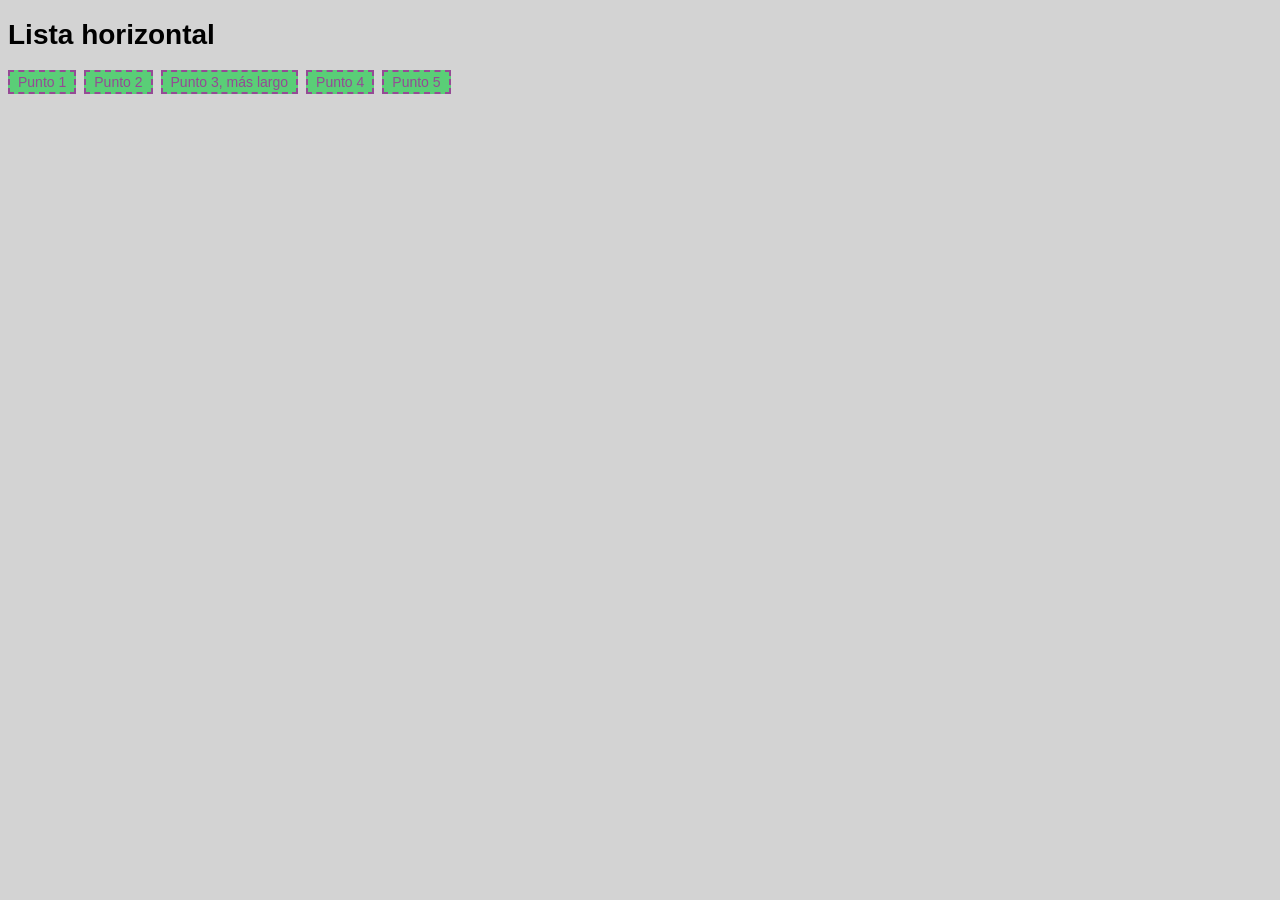
<file: 01-lista-horizontal/index.html>
<!DOCTYPE html>
<html lang="es">
<head>
  <meta charset="utf-8">
  <meta name="viewport" content="width=device-width, initial-scale=1.0">
  <title>Lista horizontal</title>
  <link rel="stylesheet" href="style.css">
</head>
<body>
  <h1>Lista horizontal</h1>
  <ul>
    <li>Punto 1</li>
    <li>Punto 2</li>
    <li>Punto 3, más largo</li>
    <li>Punto 4</li>
    <li>Punto 5</li>
  </ul>
</body>
</html>
</file>
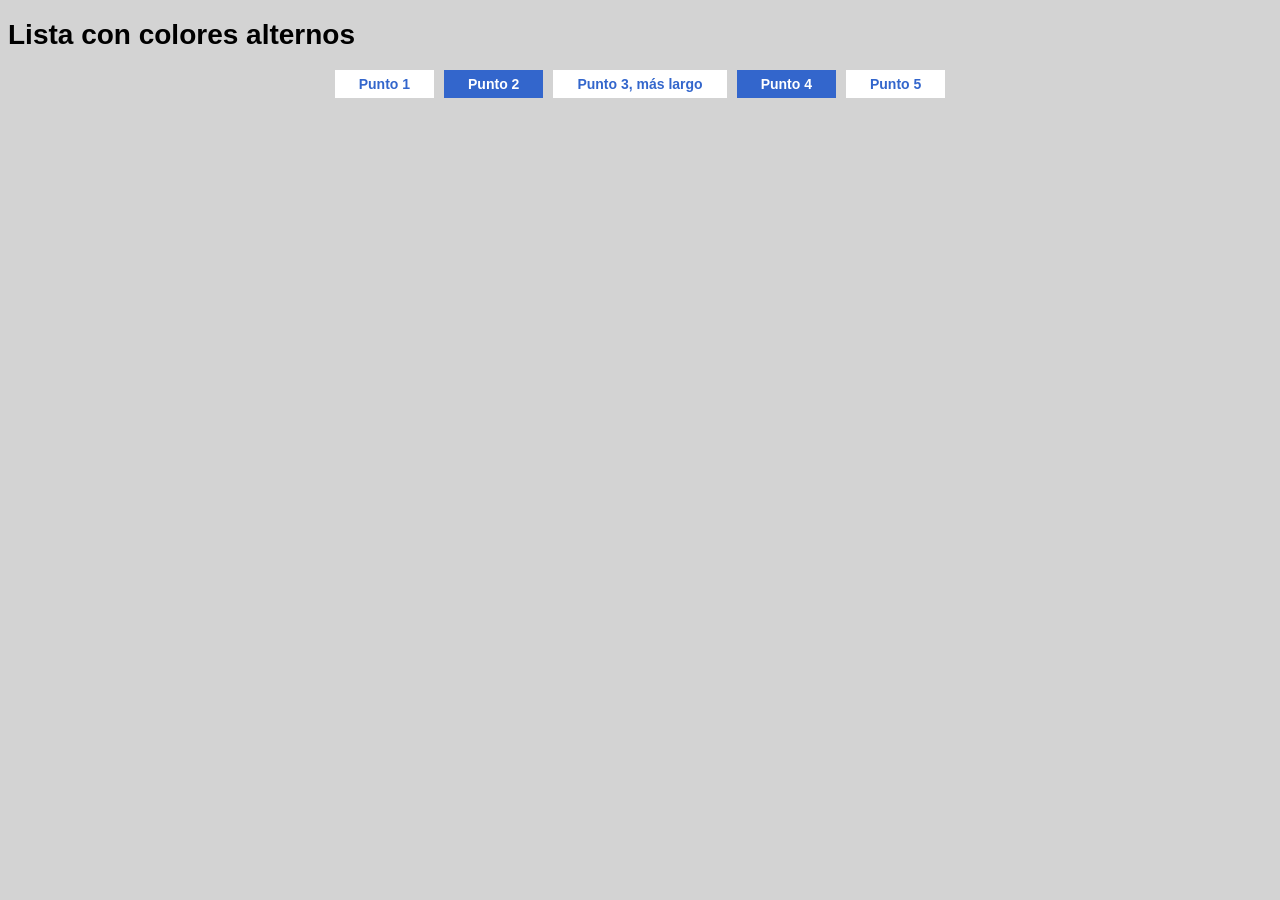
<file: 02-lista-alternada/index.html>
<!DOCTYPE html>
<html lang="es">
<head>
  <meta charset="utf-8">
  <meta name="viewport" content="width=device-width, initial-scale=1.0">
  <title>Lista con colores alternos</title>
  <link rel="stylesheet" href="style.css">
</head>
<body>
  <h1>Lista con colores alternos</h1>
  <ul>
    <li>Punto 1</li>
    <li class="azul">Punto 2</li>
    <li>Punto 3, más largo</li>
    <li class="azul">Punto 4</li>
    <li>Punto 5</li>
  </ul>
</body>
</html>
</file>
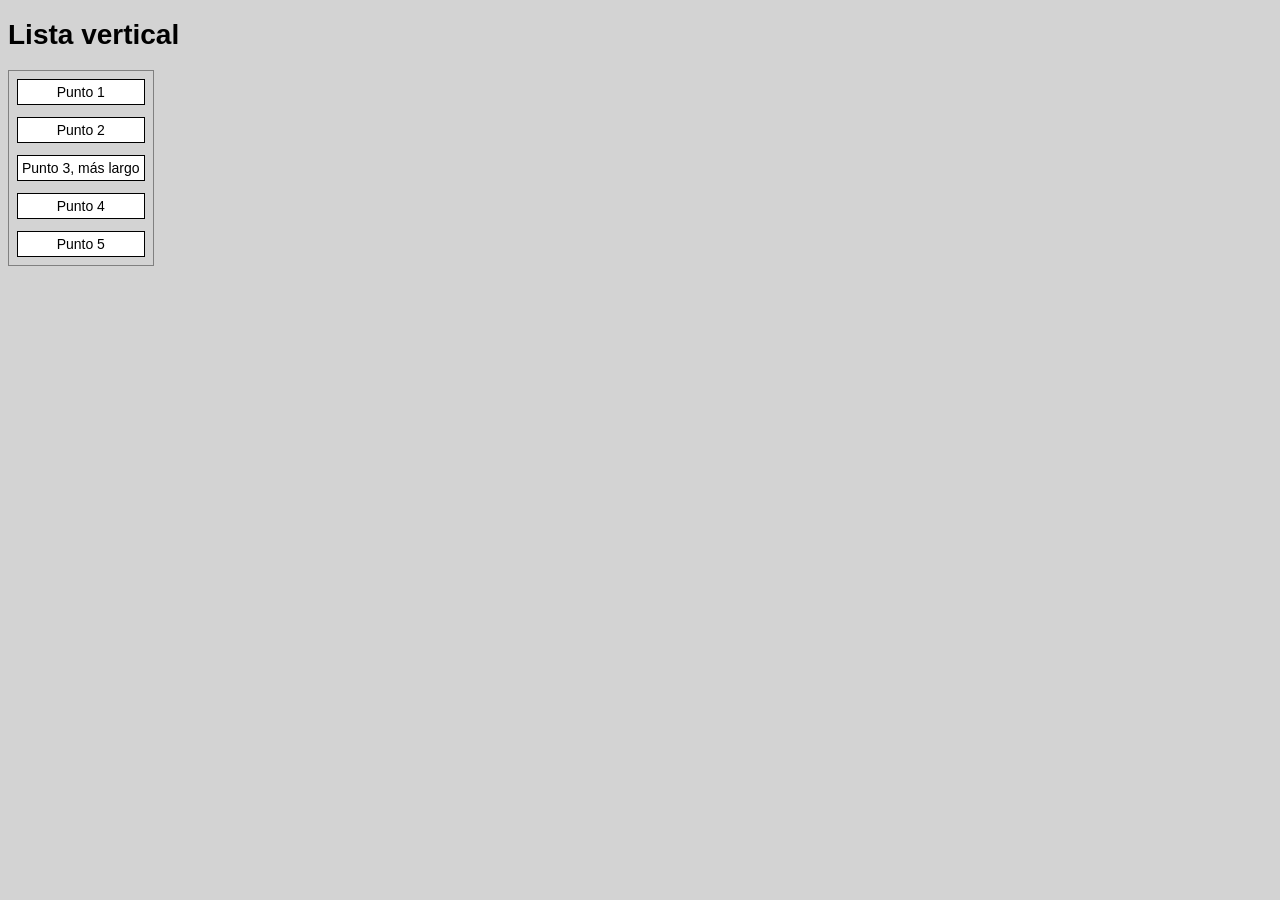
<file: 03-lista-vertical/index.html>
<!DOCTYPE html>
<html lang="es">
<head>
  <meta charset="utf-8">
  <meta name="viewport" content="width=device-width, initial-scale=1.0">
  <title>Lista vertical</title>
  <link rel="stylesheet" href="style.css">
</head>
<body>
  <h1>Lista vertical</h1>
  <ul>
    <li>Punto 1</li>
    <li>Punto 2</li>
    <li>Punto 3, más largo</li>
    <li>Punto 4</li>
    <li>Punto 5</li>
  </ul>
</body>
</html>
</file>
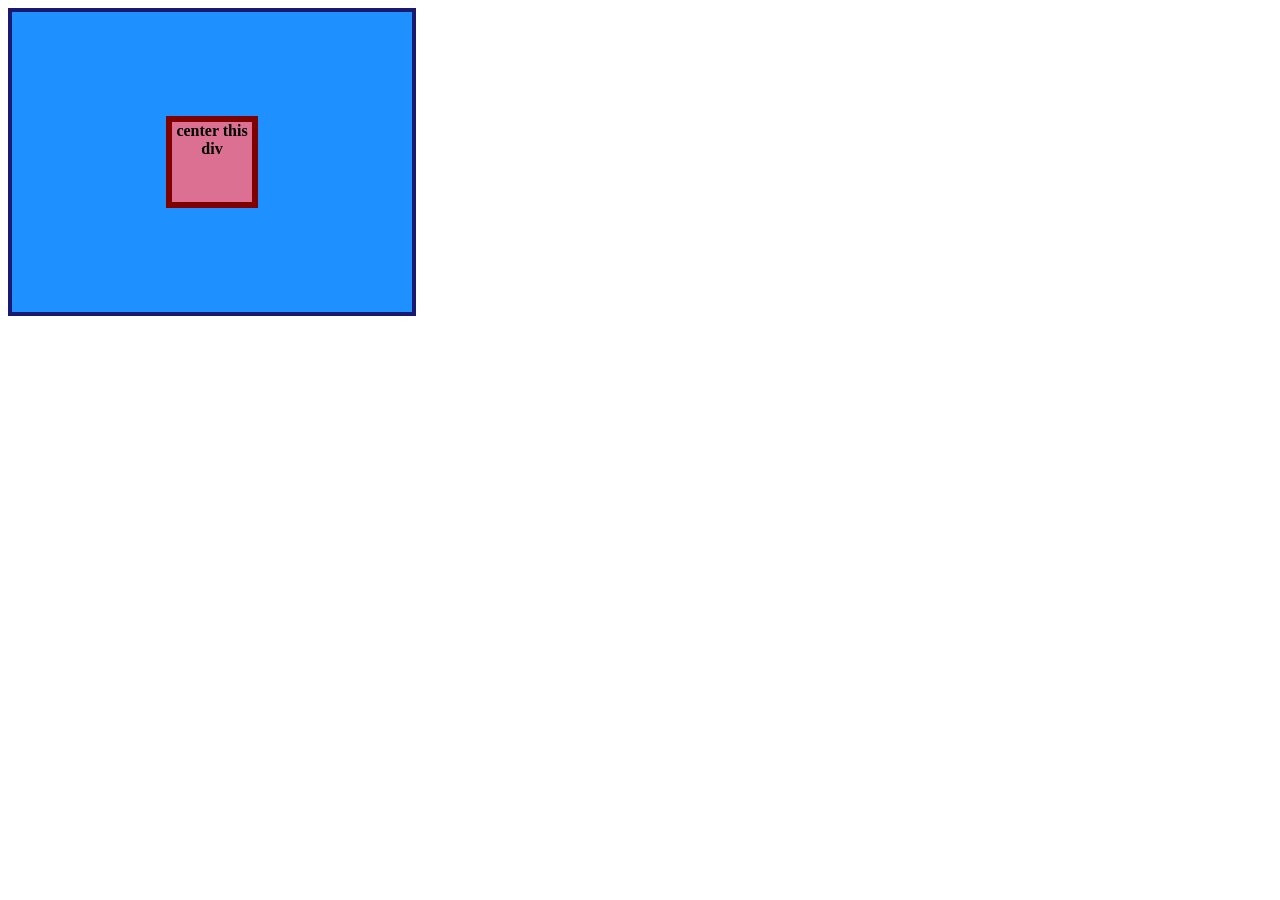
<file: 04-flex-center/index.html>
<!DOCTYPE html>
<html lang="en">
  <head>
    <meta charset="UTF-8">
    <meta http-equiv="X-UA-Compatible" content="IE=edge">
    <meta name="viewport" content="width=device-width, initial-scale=1.0">
    <title>CENTER THIS DIV</title>
    <link rel="stylesheet" href="style.css">
  </head>
  <body>
    <div class="container">
      <div class="box">center this div</div>
    </div>
  </body>
</html>
</file>
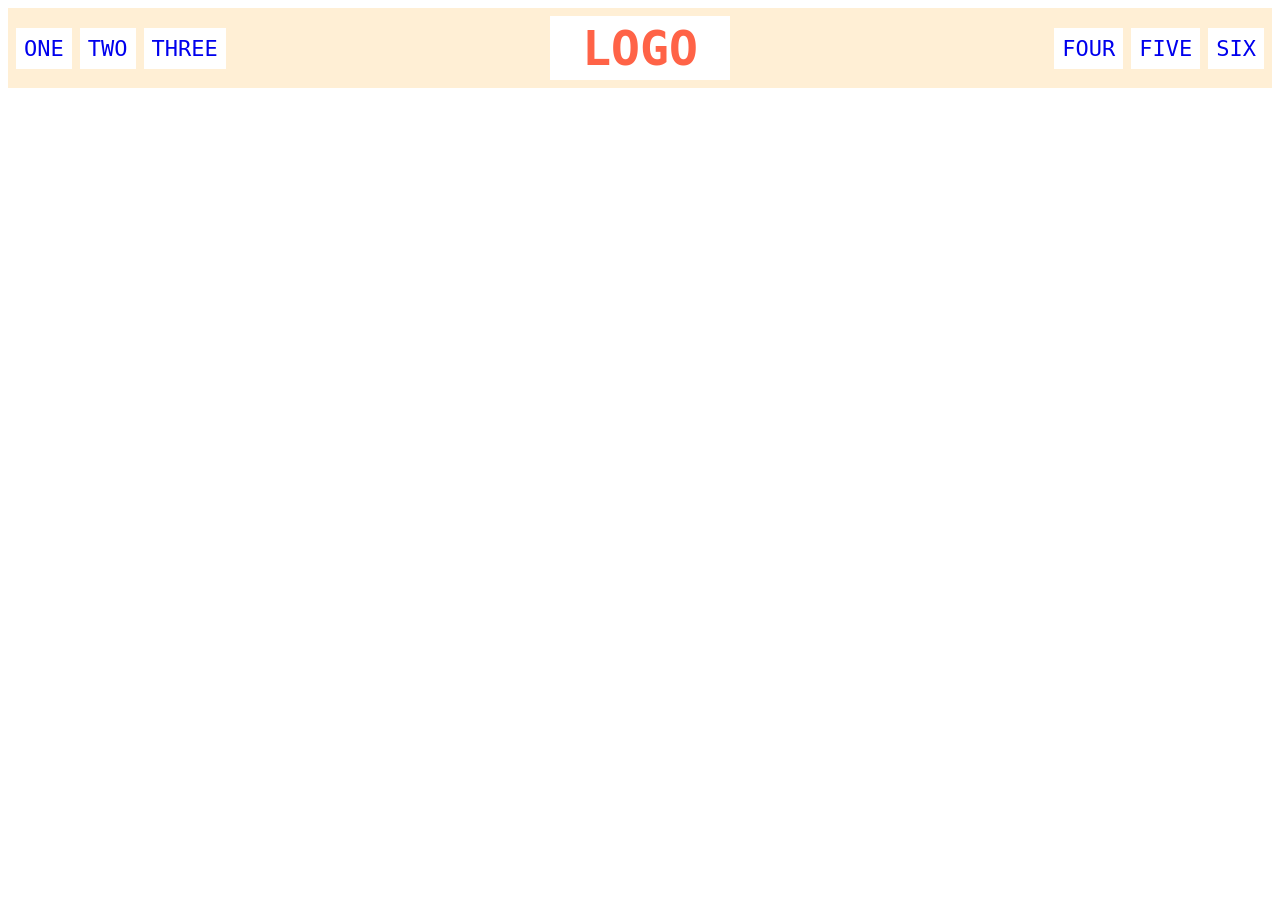
<file: 05-flex-header/index.html>
<!DOCTYPE html>
<html lang="en">
  <head>
    <meta charset="UTF-8">
    <meta http-equiv="X-UA-Compatible" content="IE=edge">
    <meta name="viewport" content="width=device-width, initial-scale=1.0">
    <title>Flex Header</title>
    <link rel="stylesheet" href="style.css">
  </head>
  <body>
    <div class="header">
      <div class="left-links">
        <ul>
          <li><a href="#">ONE</a></li>
          <li><a href="#">TWO</a></li>
          <li><a href="#">THREE</a></li>
        </ul>
      </div>
      <div class="logo">LOGO</div>
      <div class="right-links">
        <ul>
          <li><a href="#">FOUR</a></li>
          <li><a href="#">FIVE</a></li>
          <li><a href="#">SIX</a></li>
        </ul>
      </div>
    </div>
  </body>
</html>
</file>
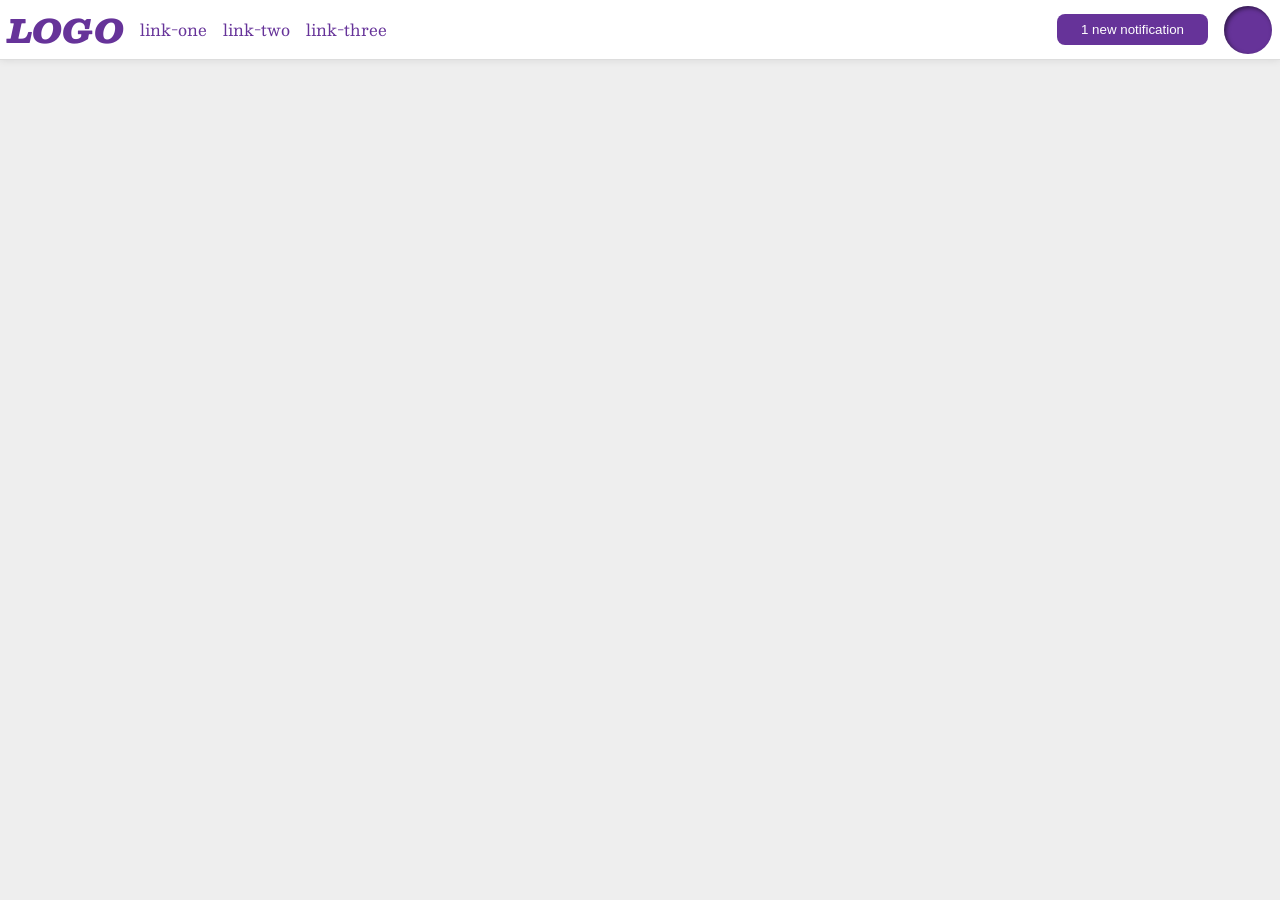
<file: 06-flex-header-2/index.html>
<!DOCTYPE html>
<html lang="en">
  <head>
    <meta charset="UTF-8">
    <meta http-equiv="X-UA-Compatible" content="IE=edge">
    <meta name="viewport" content="width=device-width, initial-scale=1.0">
    <title>Flex Header 2</title>
    <link rel="stylesheet" href="style.css">
  </head>
  <body>
    <div class="header">
      <div class="left">
        <div class="logo">
          LOGO
        </div>
        <ul class="links">
          <li><a href="https://google.com">link-one</a></li>
          <li><a href="https://google.com">link-two</a></li>
          <li><a href="https://google.com">link-three</a></li>
        </ul>
      </div>
      <div class="right">
        <button class="notifications">
          1 new notification
        </button>
        <div class="profile-image"></div>
      </div>
    </div>
  </body>
</html>
</file>
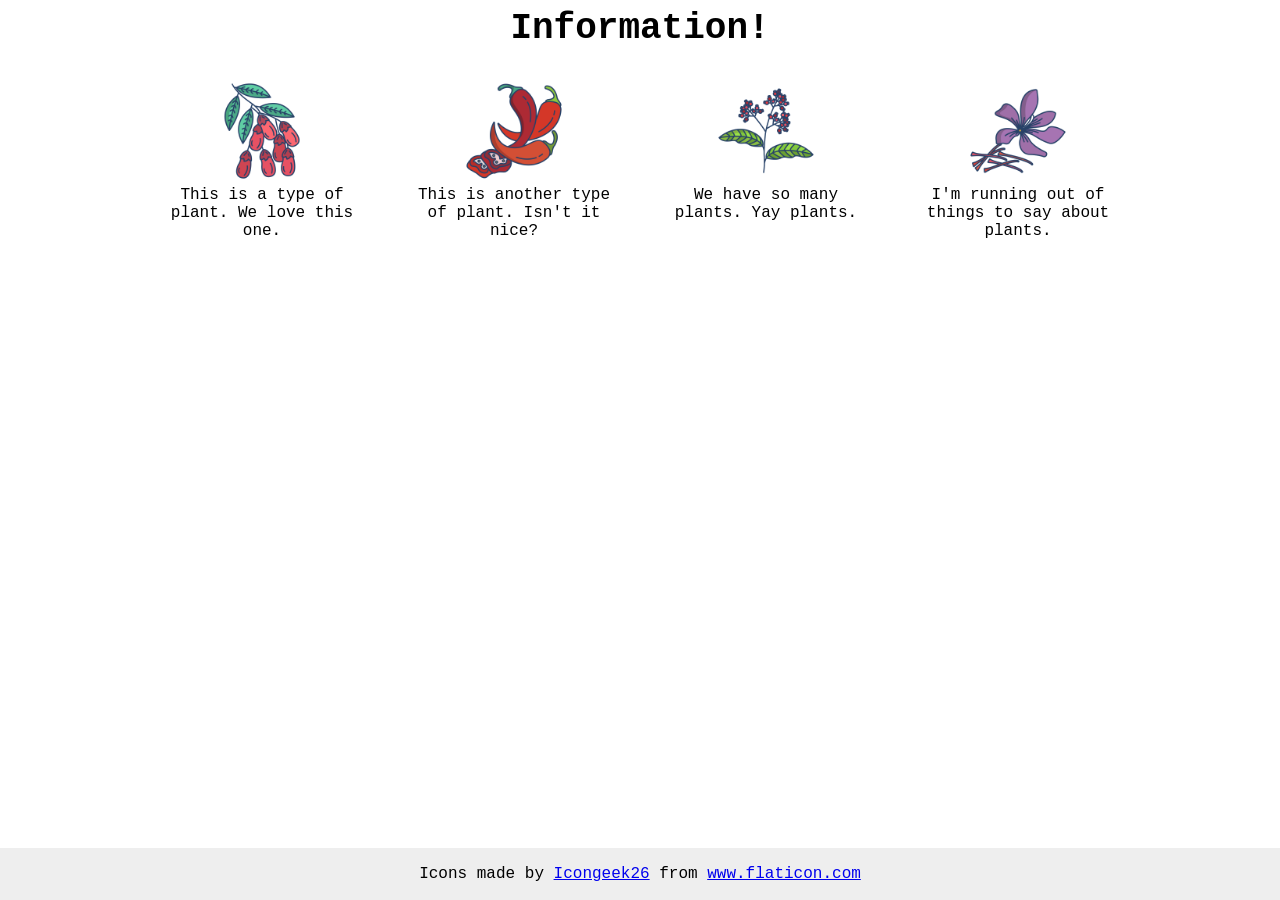
<file: 07-flex-information/index.html>
<!DOCTYPE html>
<html lang="en">
  <head>
    <meta charset="UTF-8">
    <meta http-equiv="X-UA-Compatible" content="IE=edge">
    <meta name="viewport" content="width=device-width, initial-scale=1.0">
    <title>Information</title>
    <link rel="stylesheet" href="style.css">
  </head>
  <body>
    <div class="title">Information!</div>

    <div class="container">
      <div class="info">
        <img src="./images/barberry.png" alt="barberry">
        <div class="text">This is a type of plant. We love this one.</div>
      </div>
      <div class="info">
        <img src="./images/chilli.png" alt="chili">
        <div class="text">This is another type of plant. Isn't it nice?</div>
      </div>
      <div class="info">
        <img src="./images/pepper.png" alt="pepper">
        <div class="text">We have so many plants. Yay plants.</div>
      </div>
      <div class="info">
        <img src="./images/saffron.png" alt="saffron">
        <div class="text">I'm running out of things to say about plants.</div>
      </div>
    </div>

    <!-- disregard this section, it's here to give attribution to the creator of these icons -->
    <div class="footer">
      <div>Icons made by <a href="https://www.flaticon.com/authors/icongeek26" title="Icongeek26">Icongeek26</a> from <a href="https://www.flaticon.com/" title="Flaticon">www.flaticon.com</a></div>
    </div>
  </body>
</html>
</file>
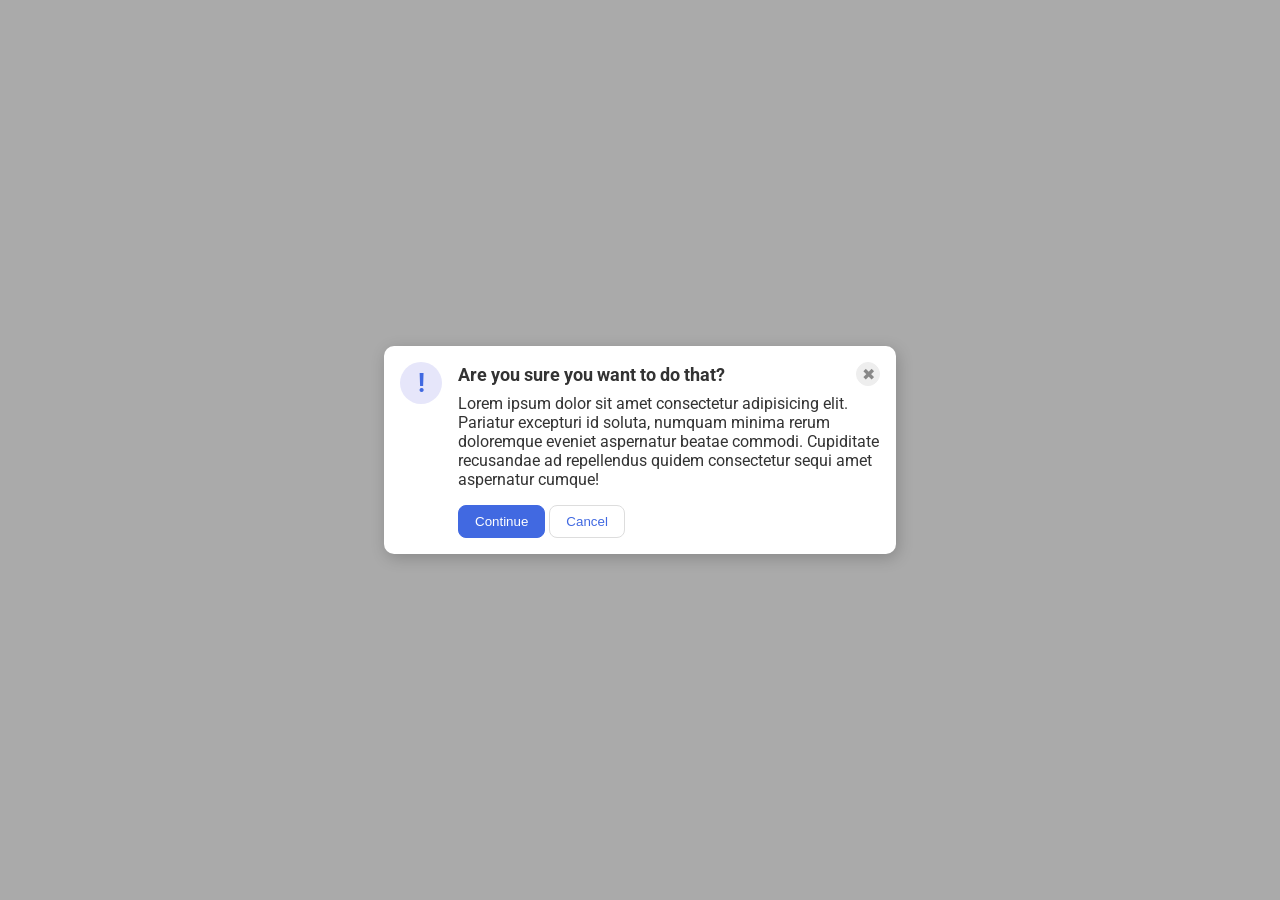
<file: 08-flex-modal/index.html>
<!DOCTYPE html>
<html lang="en">
  <head>
    <meta charset="UTF-8">
    <meta http-equiv="X-UA-Compatible" content="IE=edge">
    <meta name="viewport" content="width=device-width, initial-scale=1.0">
    <link rel="stylesheet" href="style.css">
    <title>Modal</title>
  </head>
  <body>
    <div class="modal">
      <div class="icon">!</div>
      <!-- additional container used here -->
      <div class="container">
        <!-- header div was moved to encompass the close button as well -->
        <div class="header">Are you sure you want to do that?
          <button class="close-button">✖</button>
        </div>
        <div class="text">Lorem ipsum dolor sit amet consectetur adipisicing elit. Pariatur excepturi id soluta, numquam minima rerum doloremque eveniet aspernatur beatae commodi. Cupiditate recusandae ad repellendus quidem consectetur sequi amet aspernatur cumque!</div>
        <button class="continue">Continue</button>
        <button class="cancel">Cancel</button>
      </div>
    </div>
  </body>
</html>
</file>
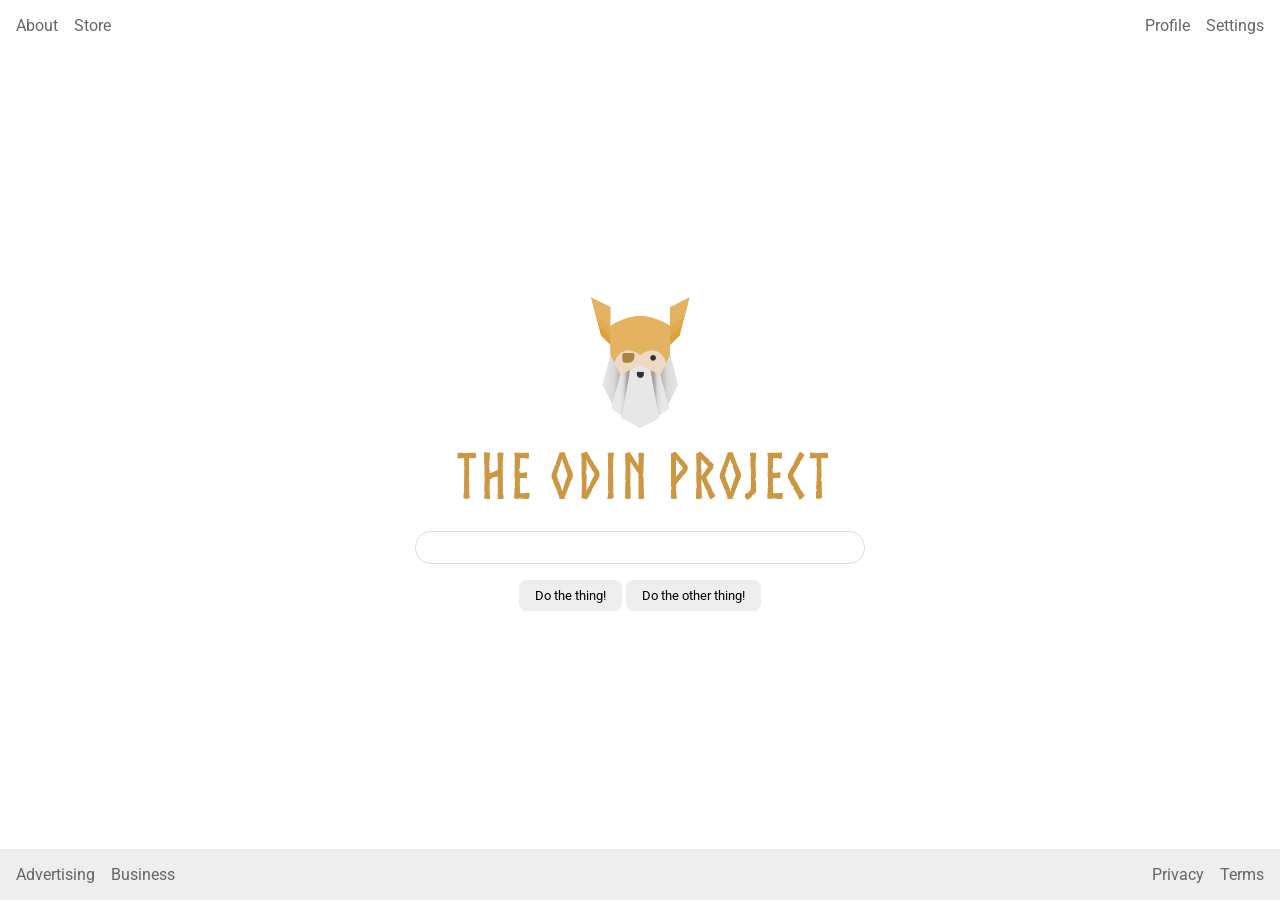
<file: 09-flex-layout/index.html>
<!DOCTYPE html>
<html lang="en">
  <head>
    <meta charset="UTF-8">
    <meta http-equiv="X-UA-Compatible" content="IE=edge">
    <meta name="viewport" content="width=device-width, initial-scale=1.0">
    <title>LAYOUT</title>
    <link rel="stylesheet" href="style.css">
  </head>
  <body>
    <div class="header">
      <ul class="left-links">
        <li><a href="#">About</a></li>
        <li><a href="#">Store</a></li>
      </ul>
      <ul class="right-links">
        <li><a href="#">Profile</a></li>
        <li><a href="#">Settings</a></li>
      </ul>
    </div>
    <div class="content">
      <img src="./logo.png" alt="Project logo. Represents odin with the project name.">
      <div class="input">
        <input type="text">
      </div>
      <div class="buttons">
        <button>Do the thing!</button>
        <button>Do the other thing!</button>
      </div>
    </div>
    <div class="footer">
      <ul class="left-links">
        <li><a href="#">Advertising</a></li>
        <li><a href="#">Business</a></li>
      </ul>
      <ul class="right-links">
        <li><a href="#">Privacy</a></li>
        <li><a href="#">Terms</a></li>
      </ul>
    </div>
  </body>
</html>
</file>
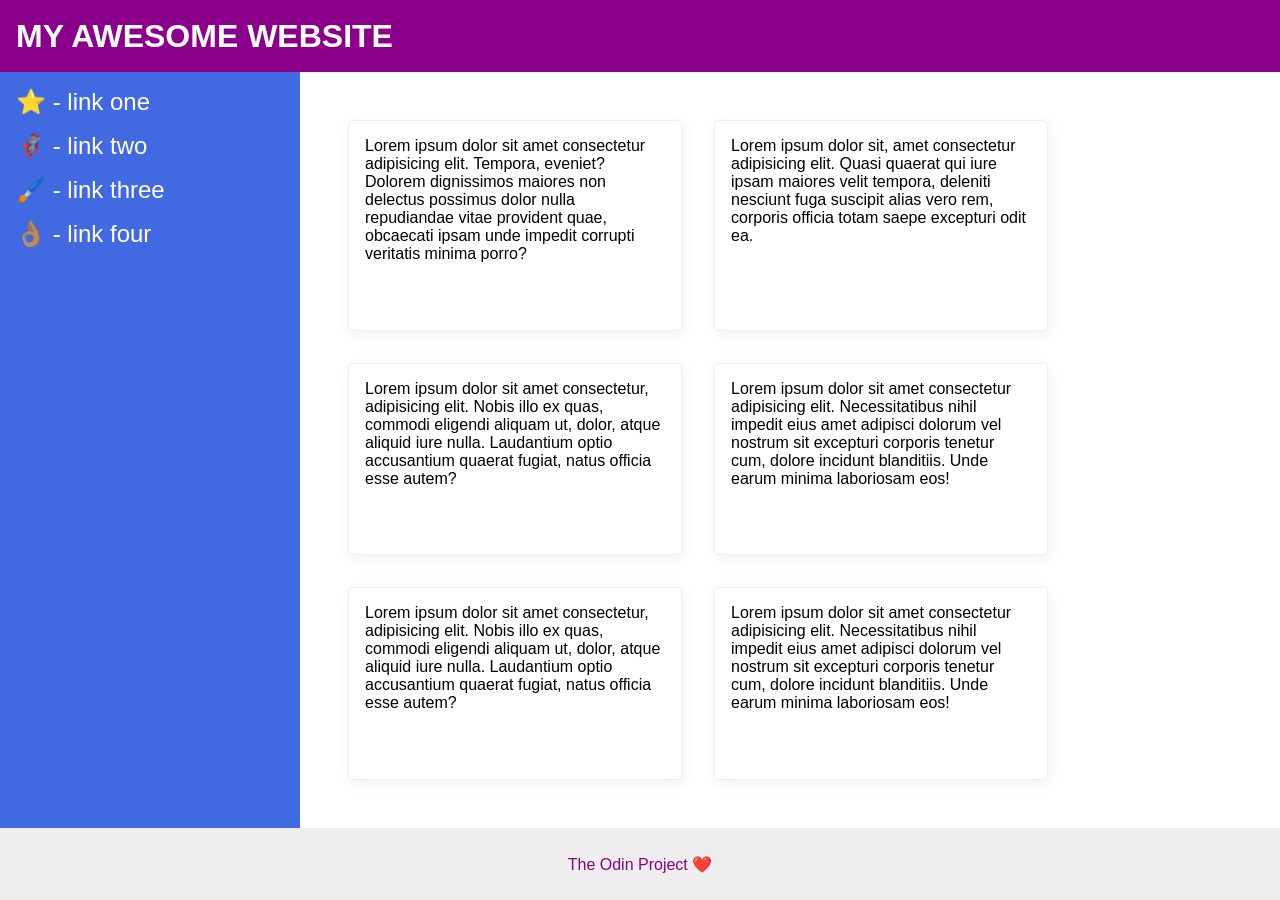
<file: 10-flex-layout-2/index.html>
<!DOCTYPE html>
<html lang="en">
  <head>
    <meta charset="UTF-8">
    <meta http-equiv="X-UA-Compatible" content="IE=edge">
    <meta name="viewport" content="width=device-width, initial-scale=1.0">
    <title>The Holy Grail</title>
    <link rel="stylesheet" href="style.css">
  </head>
  <body>
    <div class="header">
      MY AWESOME WEBSITE
    </div>
    <div class="body">
      <div class="sidebar">
        <ul>
          <li><a href="#">⭐ - link one</a></li>
          <li><a href="#">🦸🏽‍♂️ - link two</a></li>
          <li><a href="#">🖌️ - link three</a></li>
          <li><a href="#">👌🏽 - link four</a></li>
        </ul>
      </div>
      <div class="container">
        <div class="card">Lorem ipsum dolor sit amet consectetur adipisicing elit. Tempora, eveniet? Dolorem dignissimos maiores non delectus possimus dolor nulla repudiandae vitae provident quae, obcaecati ipsam unde impedit corrupti veritatis minima porro?</div>
        <div class="card">Lorem ipsum dolor sit, amet consectetur adipisicing elit. Quasi quaerat qui iure ipsam maiores velit tempora, deleniti nesciunt fuga suscipit alias vero rem, corporis officia totam saepe excepturi odit ea.</div>
        <div class="card">Lorem ipsum dolor sit amet consectetur, adipisicing elit. Nobis illo ex quas, commodi eligendi aliquam ut, dolor, atque aliquid iure nulla. Laudantium optio accusantium quaerat fugiat, natus officia esse autem?</div>
        <div class="card">Lorem ipsum dolor sit amet consectetur adipisicing elit. Necessitatibus nihil impedit eius amet adipisci dolorum vel nostrum sit excepturi corporis tenetur cum, dolore incidunt blanditiis. Unde earum minima laboriosam eos!</div>
        <div class="card">Lorem ipsum dolor sit amet consectetur, adipisicing elit. Nobis illo ex quas, commodi eligendi aliquam ut, dolor, atque aliquid iure nulla. Laudantium optio accusantium quaerat fugiat, natus officia esse autem?</div>
        <div class="card">Lorem ipsum dolor sit amet consectetur adipisicing elit. Necessitatibus nihil impedit eius amet adipisci dolorum vel nostrum sit excepturi corporis tenetur cum, dolore incidunt blanditiis. Unde earum minima laboriosam eos!</div>
      </div>
    </div>
    <div class="footer">
      The Odin Project ❤️
    </div>
  </body>
</html>
</file>
<file: 01-lista-horizontal/style.css>
body {
    font-family: Arial, Helvetica, sans-serif;
    background-color: #d3d3d3;
    font-size: 14px;
}

ul {
    list-style: none;
    padding: 0;
    display: flex;
    gap: 8px;
}

li {
    background-color: #5ace77;
    padding: 2px 8px;
    border: 2px dashed #954a95;
    color: #954a95;
}

/* Completa la distribución con Flexbox. */
</file>
<file: 02-lista-alternada/style.css>
body {
    font-family: Arial, Helvetica, sans-serif;
    background-color: #d3d3d3;
    font-size: 14px;
}

ul {
    list-style: none;
    padding: 0;
}

li {
    background-color: #ffffff;
    color: #3366cc;
    padding: 6px 24px;
    font-weight: bold;
}

.azul {
    background-color: #3366cc;
    color: #ffffff;
}

/* Completa la distribución con Flexbox. */
ul {
    display: flex;
    justify-content: center;
    gap: 10px;
}
</file>
<file: 03-lista-vertical/style.css>
body { font-family: Arial, Helvetica, sans-serif; background-color: #d3d3d3; font-size: 14px; }
ul { list-style: none; border: 1px solid #808080; padding: 8px; }
li { background-color: #ffffff; border: 1px solid #000000; text-align: center; padding: 4px; }

ul { display: flex; flex-direction: column; gap: 12px; width: fit-content; }
</file>
<file: 04-flex-center/style.css>
.container {
  background: dodgerblue;
  border: 4px solid midnightblue;
  width: 400px;
  height: 300px;
}

.box {
  background: palevioletred;
  font-weight: bold;
  text-align: center;
  border: 6px solid maroon;
  width: 80px;
  height: 80px;
}

/* SOLUTION */

/* disclaimer: duplicating the `.container` selector here isn't best practice.
In your solution you probably put it right inside the existing `.container`,
which _is_ the best practice.

We separated it out here to make it extra clear what has changed. */

.container {
  display: flex;
  align-items: center;
  justify-content: center;
}
</file>
<file: 05-flex-header/style.css>
.header  {
  font-family: monospace;
  background: papayawhip;
}

.logo {
  font-size: 48px;
  font-weight: 900;
  color: tomato;
  background: white;
  padding: 4px 32px;
}

ul {
  /* this removes the dots on the list items*/
  list-style-type: none;
}

a {
  font-size: 22px;
  background: white;
  padding: 8px;
  /* this removes the line under the links */
  text-decoration: none;
}

/* mi código */
.header {
  display: flex;
  justify-content: space-between;
  align-items: center;
  padding: 0.5rem;
}

ul {
  display: flex;
  padding: 0;
  gap: 0.5rem;
}
</file>
<file: 06-flex-header-2/style.css>
/* this is some magical font-importing.  
you'll learn about it later. */
@import url('https://fonts.googleapis.com/css2?family=Besley:ital,wght@0,400;1,900&display=swap');

body {
  margin: 0;
  background: #eee;
  font-family: Besley, serif;
}

.header {
  background: white;
  border-bottom: 1px solid #ddd;
  box-shadow: 0 0 8px rgba(0,0,0,.1);
}

.profile-image {
  background: rebeccapurple;
  box-shadow: inset 2px 2px 4px rgba(0,0,0,.5);
  border-radius: 50%;
  width: 48px;
  height: 48px;
}

.logo {
  color: rebeccapurple;
  font-size: 32px;
  font-weight: 900;
  font-style: italic;
}

button {
  border: none;
  border-radius: 8px;
  background: rebeccapurple;
  color: white;
  padding: 8px 24px;
}

a {
  /* this removes the line under our links */
  text-decoration: none;
  color: rebeccapurple;
}

ul {
  list-style-type: none;
}

.header {
  display: flex;
  justify-content: space-between;
  padding: 0 0.5rem;
}

.left, .right {
  display: flex;
  align-items: center;
  gap: 1rem;
}

.links {
  display: flex;
  gap: 1rem;
}

ul {
  padding: 0;
}
</file>
<file: 07-flex-information/style.css>
body {
  font-family: 'Courier New', Courier, monospace;
}

img {
  width: 100px;
  height: 100px;
}

.title {
  font-size: 36px;
  font-weight: 900;
}

/* do not edit this footer */
.footer {
  position: fixed;
  bottom: 0;
  left: 0;
  right: 0;
  height: 52px;
  display: flex;
  align-items: center;
  justify-content: center;
  background: #eee;
}

/* SOLUTION */

body {
  text-align: center;
}

.title {
  margin-bottom: 32px;
}

.container {
  display: flex;
  justify-content: center;
  gap: 52px;
}

.info {
  max-width: 200px;
}
</file>
<file: 08-flex-modal/style.css>
@import url('https://fonts.googleapis.com/css2?family=Roboto:wght@400;700&display=swap');

html, body {
  height: 100%;
}

body {
  font-family: Roboto, sans-serif;
  margin: 0;
  background: #aaa;
  color: #333;
  /* I'll give you this one for free */
  display: flex;
  align-items: center;
  justify-content: center;
}

.modal {
  background: white;
  width: 480px;
  border-radius: 10px;
  box-shadow: 2px 4px 16px rgba(0,0,0,.2);
}

.icon {
  color: royalblue;
  font-size: 26px;
  font-weight: 700;
  background: lavender;
  width: 42px;
  height: 42px;
  border-radius: 50%;
  display: flex;
  align-items: center;
  justify-content: center;
}

.close-button {
  background: #eee;
  border-radius: 50%;
  color: #888;
  font-weight: 400;
  font-size: 16px;
  height: 24px;
  width: 24px;
  display: flex;
  align-items: center;
  justify-content: center;
  border: 1px solid #eee;
  padding: 0;
}

button {
  cursor: pointer;
  padding: 8px 16px;
  border-radius: 8px;
}

button.continue {
  background: royalblue;
  border: 1px solid royalblue;
  color: white;
}

button.cancel {
  background: white;
  border: 1px solid #ddd;
  color: royalblue;
}

/* SOLUTION: */

.modal {
  display: flex;
  gap: 16px;
  padding: 16px;
}

.icon {
  /* this keeps the icon from getting smashed by the text */
  flex-shrink: 0;
}
/* header container should be wrapped around the button element as well in order for flex style to work */
.header {
  display: flex;
  align-items: center;
  justify-content: space-between;
  font-size: 18px;
  font-weight: 700;
  margin-bottom: 8px;
}

.text {
  margin-bottom: 16px;
}
</file>
<file: 09-flex-layout/style.css>
@import url('https://fonts.googleapis.com/css2?family=Roboto:wght@400;700&display=swap');

body {
  height: 100vh;
  margin: 0;
  overflow: hidden;
  font-family: Roboto, sans-serif;
}

img {
  width: 600px;
}

button {
  font-family: Roboto, sans-serif;
  border: none;
  border-radius: 8px;
  background: #eee;
}

input {
  border: 1px solid #ddd;
  border-radius: 16px;
  padding: 8px 24px;
  width: 400px;
}

/* SOLUTION */

body {
  display: flex;
  flex-direction: column;
}

button {
  padding: 8px 16px;
}

.content {
  flex: 1;
  display: flex;
  align-items: center;
  justify-content: center;
  flex-direction: column;
  gap: 16px;
}

a {
  color: #666;
  text-decoration: none;
}

.header,
.footer {
  display: flex;
  justify-content: space-between;
  padding: 16px;
}

.footer {
  background: #eee;
}

ul {
  display: flex;
  list-style: none;
  margin: 0;
  padding: 0;
  gap: 16px
}
</file>
<file: 10-flex-layout-2/style.css>
body {
  font-family: -apple-system, BlinkMacSystemFont, 'Segoe UI', Roboto, Oxygen, Ubuntu, Cantarell, 'Open Sans', 'Helvetica Neue', sans-serif;
  margin: 0;
  min-height: 100vh;
}

.header {
  height: 72px;
  background: darkmagenta;
  color: white;
}

.footer {
  height: 72px;
  background: #eee;
  color: darkmagenta;
}

.sidebar {
  width: 300px;
  background: royalblue;
  box-sizing: border-box;
}

.card {
  border: 1px solid #eee;
  box-shadow: 2px 4px 16px rgba(0,0,0,.06);
  border-radius: 4px;
}

/* SOLUTION */

body {
  display: flex;
  flex-direction: column;
}

.header {
  display: flex;
  align-items: center;
  padding: 0 16px;
  font-size: 32px;
  font-weight: 900;
}

.body {
  flex: 1;
  display: flex;
}

.sidebar {
  flex-shrink: 0;
  padding: 16px;
}

ul {
  list-style-type: none;
  margin: 0;
  padding: 0;
}

li {
  margin-bottom: 16px;
}

a {
  color: white;
  text-decoration: none;
  font-size: 24px;
}

.container {
  padding: 48px;
  display: flex;
  flex-wrap: wrap;
  gap: 32px;
}

.card {
  padding: 16px;
  width: 300px;
}

.footer {
  display: flex;
  align-items: center;
  justify-content: center;
}
</file>
